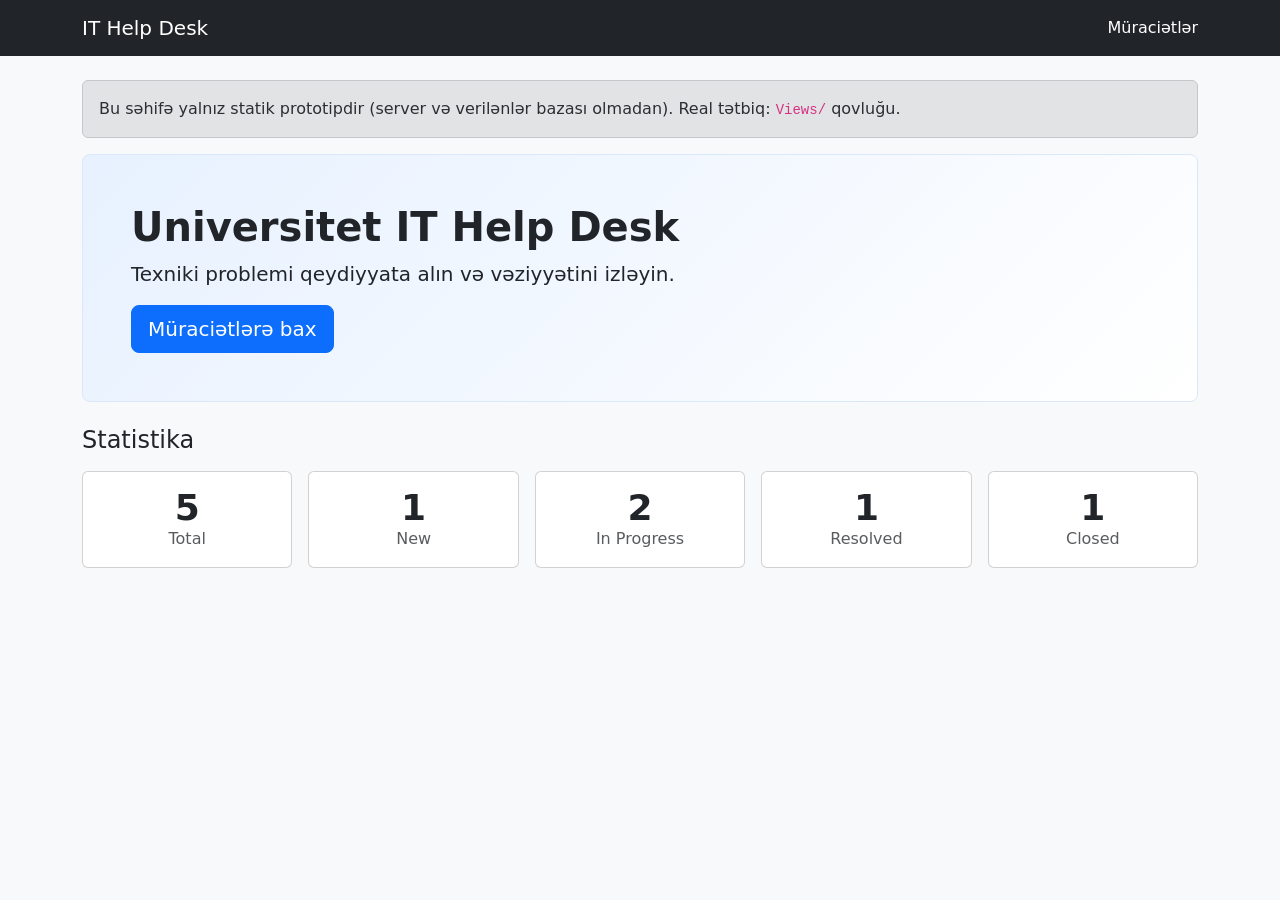
<file: IT-HelpDesk/src/HelpDesk.Web/wwwroot/prototype/index.html>
<!DOCTYPE html>
<html lang="az">
<head>
    <meta charset="utf-8" />
    <meta name="viewport" content="width=device-width, initial-scale=1" />
    <title>IT Help Desk — static prototype</title>
    <link rel="stylesheet" href="https://cdn.jsdelivr.net/npm/bootstrap@5.3.3/dist/css/bootstrap.min.css" />
    <link rel="stylesheet" href="../css/site.css" />
</head>
<body>
    <nav class="navbar navbar-dark bg-dark mb-4">
        <div class="container">
            <a class="navbar-brand" href="index.html">IT Help Desk</a>
            <a class="nav-link text-white" href="tickets.html">Müraciətlər</a>
        </div>
    </nav>
    <main class="container">
        <div class="alert alert-secondary">Bu səhifə yalnız statik prototipdir (server və verilənlər bazası olmadan). Real tətbiq: <code>Views/</code> qovluğu.</div>
        <div class="hero rounded-3 p-4 p-md-5 mb-4">
            <h1 class="display-6 fw-bold">Universitet IT Help Desk</h1>
            <p class="lead">Texniki problemi qeydiyyata alın və vəziyyətini izləyin.</p>
            <a class="btn btn-primary btn-lg" href="tickets.html">Müraciətlərə bax</a>
        </div>
        <h2 class="h4 mb-3">Statistika</h2>
        <div class="row g-3" id="proto-stats"></div>
    </main>
    <script src="../js/prototype.js"></script>
</body>
</html>
</file>
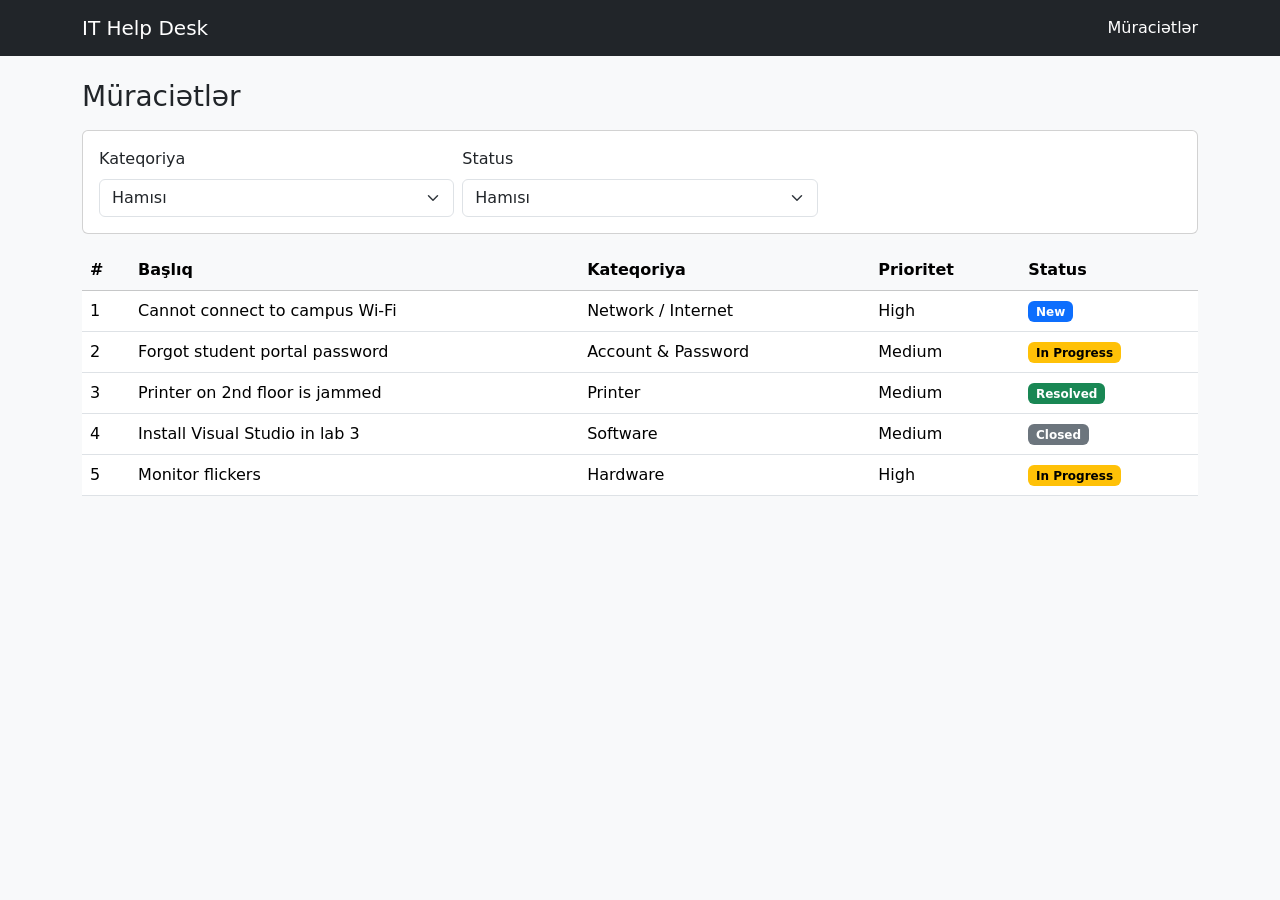
<file: IT-HelpDesk/src/HelpDesk.Web/wwwroot/prototype/tickets.html>
<!DOCTYPE html>
<html lang="az">
<head>
    <meta charset="utf-8" />
    <meta name="viewport" content="width=device-width, initial-scale=1" />
    <title>Tickets — static prototype</title>
    <link rel="stylesheet" href="https://cdn.jsdelivr.net/npm/bootstrap@5.3.3/dist/css/bootstrap.min.css" />
    <link rel="stylesheet" href="../css/site.css" />
</head>
<body>
    <nav class="navbar navbar-dark bg-dark mb-4">
        <div class="container">
            <a class="navbar-brand" href="index.html">IT Help Desk</a>
            <a class="nav-link text-white" href="tickets.html">Müraciətlər</a>
        </div>
    </nav>
    <main class="container">
        <h1 class="h3 mb-3">Müraciətlər</h1>
        <div class="card card-body mb-3">
            <div class="row g-2">
                <div class="col-md-4">
                    <label class="form-label" for="proto-category">Kateqoriya</label>
                    <select id="proto-category" class="form-select"><option value="">Hamısı</option></select>
                </div>
                <div class="col-md-4">
                    <label class="form-label" for="proto-status">Status</label>
                    <select id="proto-status" class="form-select">
                        <option value="">Hamısı</option>
                        <option>New</option><option>In Progress</option><option>Resolved</option><option>Closed</option>
                    </select>
                </div>
            </div>
        </div>
        <div class="table-responsive">
            <table class="table table-hover">
                <thead class="table-light"><tr><th>#</th><th>Başlıq</th><th>Kateqoriya</th><th>Prioritet</th><th>Status</th></tr></thead>
                <tbody id="proto-tickets"></tbody>
            </table>
        </div>
    </main>
    <script src="../js/prototype.js"></script>
</body>
</html>
</file>
<file: IT-HelpDesk/src/HelpDesk.Web/wwwroot/css/site.css>
/* IT Help Desk - site styles (Frontend Developer) */
:root {
    --hd-accent: #0d6efd;
}

body {
    background-color: #f8f9fa;
}

.hero {
    background: linear-gradient(135deg, #e7f1ff 0%, #ffffff 100%);
    border: 1px solid #dbe7fb;
}

.stat-card {
    transition: transform .12s ease, box-shadow .12s ease;
}

.stat-card:hover {
    transform: translateY(-2px);
    box-shadow: 0 .4rem 1rem rgba(0, 0, 0, .1);
}

.stat-number {
    font-size: 2.25rem;
    font-weight: 700;
    line-height: 1.1;
    color: #212529;
}

.ticket-description {
    white-space: pre-wrap;
    word-break: break-word;
}

.table > :not(caption) > * > * {
    vertical-align: middle;
}
</file>
